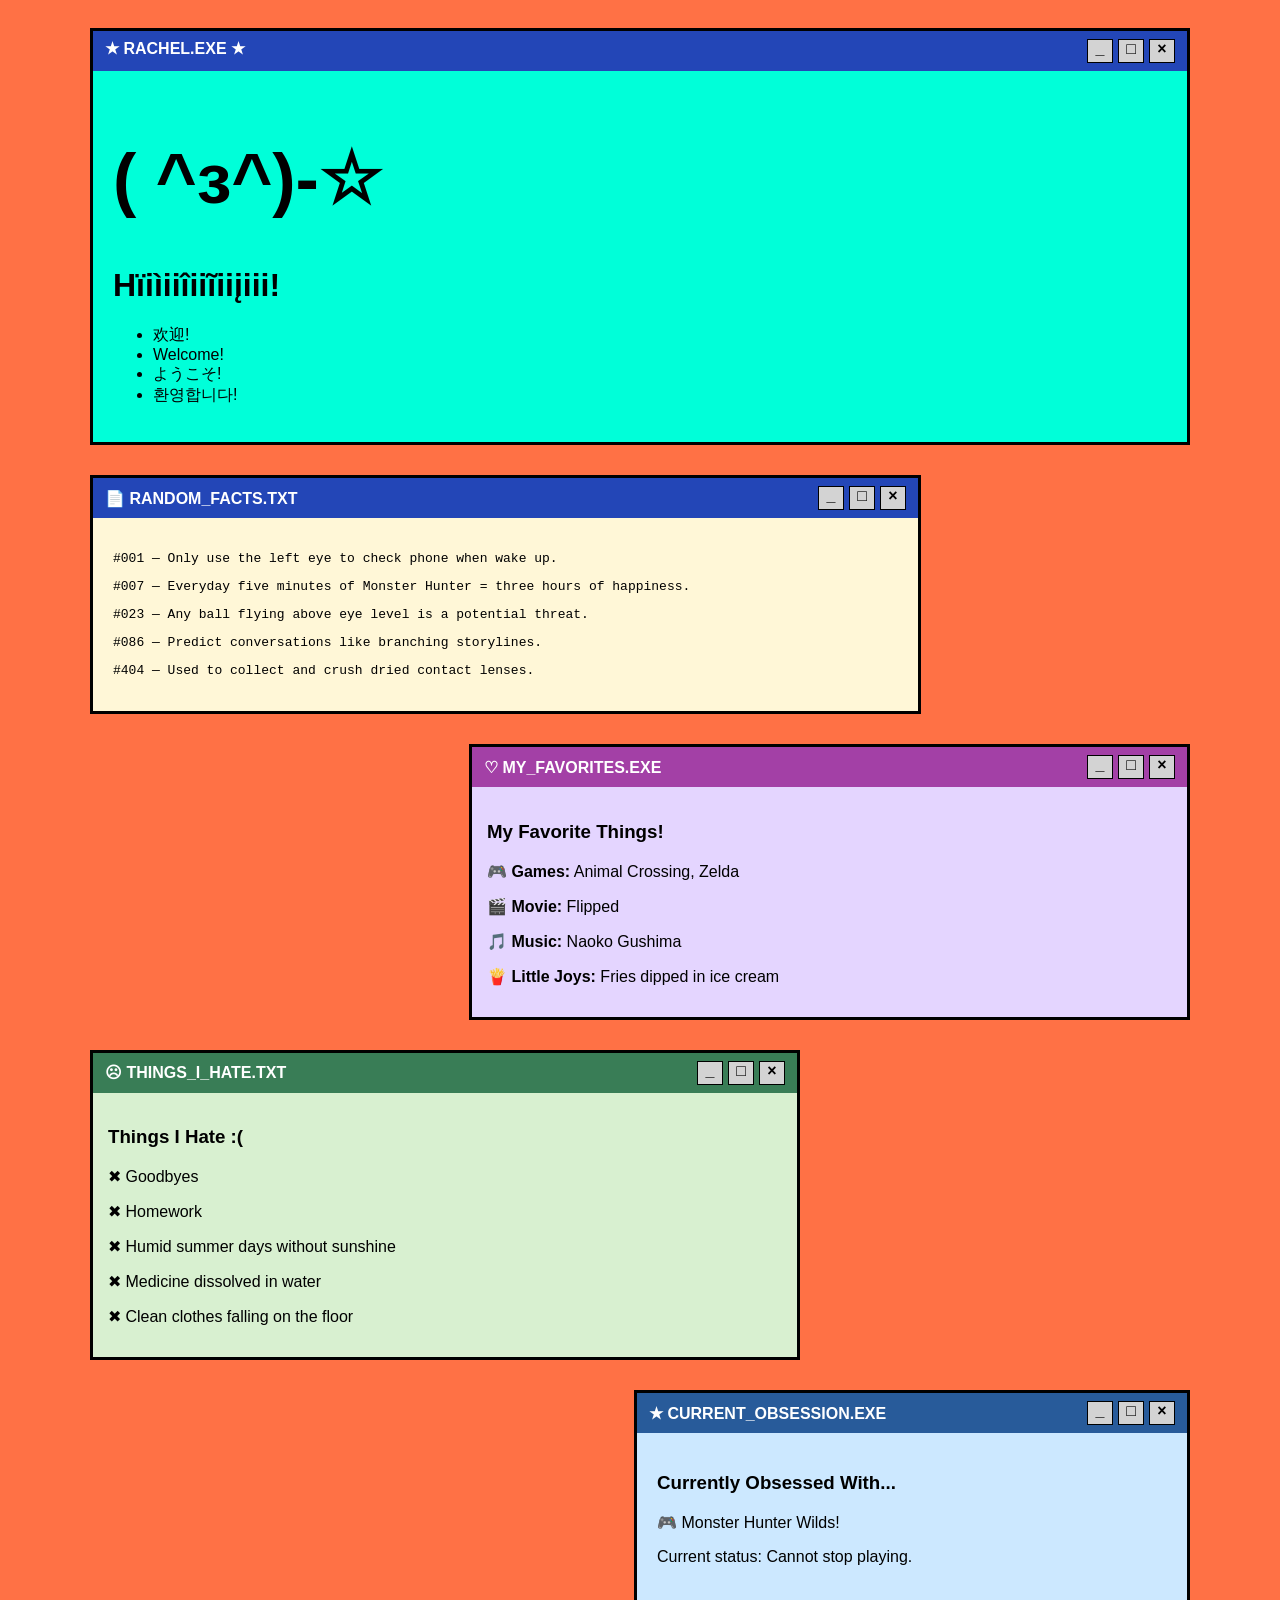
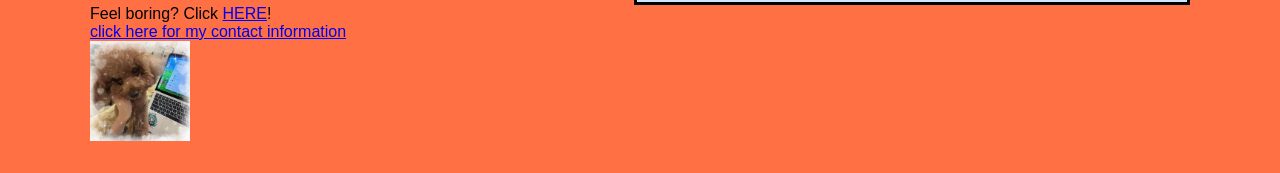
<file: index.html>
<!DOCTYPE html>
<html lang="en">
<head>
    <meta charset="UTF-8">
    <meta name="viewport" content="width=device-width, initial-scale=1.0">
    <title>Document</title>
    <link rel="stylesheet" href="styles.css">
</head>
<body>
   <div class="website">

    <div class="header-window">
        <div class="window-bar">
        <span>★ RACHEL.EXE ★</span>

        <div class="window-buttons">
            <span>_</span>
            <span>□</span>
            <span>×</span>
        </div>
    </div>
        <div class="window-content">
        <h1 class="title">( ^з^)-☆</h1>
        <h1>Hïiìiiîiiĩiiįiii!</h1>

        <ul>
            <li>欢迎!</li>
            <li>Welcome!</li>
            <li>ようこそ!</li>
            <li>환영합니다!</li>
        </ul>
        </div>
    </div>

    <div class="facts-window">
    <div class="facts-bar">
        <span>📄 RANDOM_FACTS.TXT</span>
         <div class="facts-buttons">
        <span>_</span>
        <span>□</span>
        <span>×</span>
        </div>
    </div>

    <div class="facts-content">
        <p>#001 — Only use the left eye to check phone when wake up.</p>
        <p>#007 — Everyday five minutes of Monster Hunter = three hours of happiness.</p>
        <p>#023 — Any ball flying above eye level is a potential threat.</p>
        <p>#086 — Predict conversations like branching storylines.</p>
        <p>#404 — Used to collect and crush dried contact lenses.</p>
    </div>
    

</div>

   <div class="favorites-window">

    <div class="favorites-bar">
        <span>♡ MY_FAVORITES.EXE</span>
        <div class="window-buttons">
        <span>_</span>
        <span>□</span>
        <span>×</span>
        </div>
    </div>

   <div class="favorites-content">
    <h3>My Favorite Things!</h3>

    <p>🎮 <b>Games:</b> Animal Crossing, Zelda</p>
    <p>🎬 <b>Movie:</b> Flipped</p>
    <p>🎵 <b>Music:</b> Naoko Gushima</p>
    <p>🍟 <b>Little Joys:</b> Fries dipped in ice cream</p>
    </div>

</div>

<div class="hate-window">

    <div class="hate-bar">
        <span>☹ THINGS_I_HATE.TXT</span>

        <div class="window-buttons">
            <span>_</span>
            <span>□</span>
            <span>×</span>
        </div>
    </div>

    <div class="hate-content">
        <h3>Things I Hate :(</h3>

        <p>✖ Goodbyes</p>
        <p>✖ Homework</p>
        <p>✖ Humid summer days without sunshine</p>
        <p>✖ Medicine dissolved in water</p>
        <p>✖ Clean clothes falling on the floor</p>
    </div>

</div>

<div class="obsession-window">

    <div class="obsession-bar">
        <span>★ CURRENT_OBSESSION.EXE</span>

        <div class="window-buttons">
            <span>_</span>
            <span>□</span>
            <span>×</span>
        </div>
    </div>

    <div class="obsession-content">
        <h3>Currently Obsessed With...</h3>

        <p>🎮 Monster Hunter Wilds!</p>
        <p>Current status: Cannot stop playing.</p>
    </div>

</div>


<div>

    Feel boring? Click <a href="https://poki.com/zh/g/poor-bunny">HERE</a>!

   <br> <a href="contact.html">click here for my contact information</a>

    <br><img src="kaka.png" width="100" alt="">

</div>
</body>

</html>
</file>
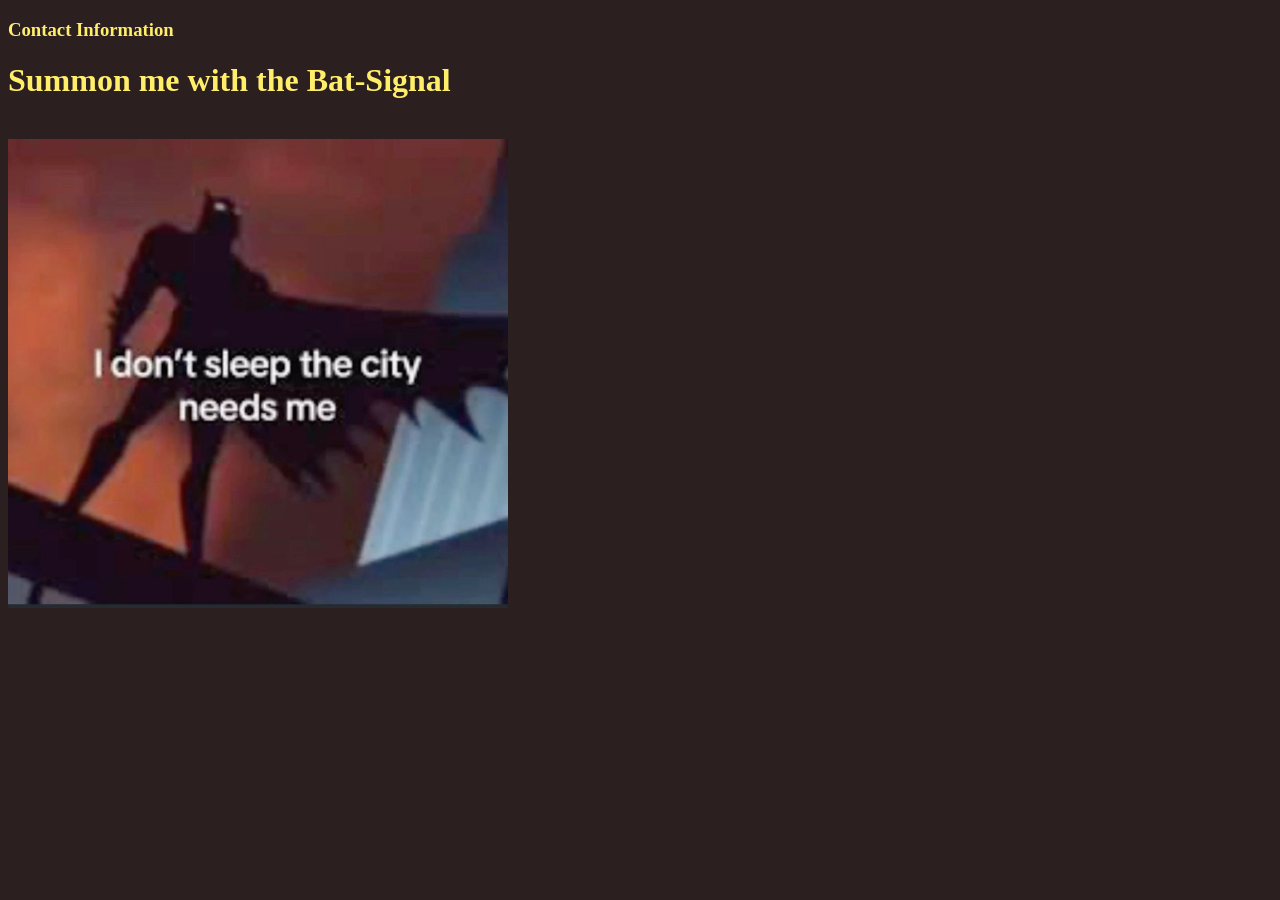
<file: contact.html>
<!DOCTYPE html>
<html lang="en">
<head>
    <meta charset="UTF-8">
    <meta name="viewport" content="width=device-width, initial-scale=1.0">
    <title>Document</title>
    <link rel="stylesheet" href="styles2.css">
</head>
<body>
    <h3>Contact Information</h3>
    <h1>Summon me with the Bat-Signal</h1>
    <br><img src="Batman meme.jpg" width="500" alt="">
</body>
</html>
</file>
<file: styles.css>
body {
    background-color: rgb(255, 113, 69);
    font-family: 'Franklin Gothic Medium', 'Arial Narrow', Arial, sans-serif;
}

.title {
    color: rgb(0, 0, 0);
    font-size: 70px;
    font-family: 'Gill Sans', 'Gill Sans MT', Calibri, 'Trebuchet MS', sans-serif;
}

.website {
    max-width: 1100px;
    margin: 0 auto;
    padding: 20px;
}

.header-window {
    background-color: rgb(0, 255, 217);
    border: 3px solid black;
}
.window-bar {
    background-color: rgb(35, 70, 183);
    color: white;
    padding: 8px 12px;
    display: flex;
    justify-content: space-between;
    font-weight: bold;
}

.window-buttons {
    display: flex;
    gap: 5px;
}

.window-buttons span {
    background-color: lightgray;
    color: black;
    border: 1px solid black;
    width: 24px;
    height: 22px;
    text-align: center;
}

.window-content {
    padding: 20px;
}

.facts-window {
    width: 75%;
    background-color: rgb(255, 247, 215);
    border: 3px solid black;
    margin-top: 30px;
}

.facts-content {
    padding: 20px;
    font-family: monospace;
}

.facts-bar {
    background-color: rgb(35, 70, 183);
    color: white;
    padding: 8px 12px;
    font-weight: bold;
    display: flex;
    justify-content: space-between;
    align-items: center;
}

.facts-buttons {
    display: flex;
    gap: 5px;
}

.facts-buttons span {
    background-color: lightgray;
    color: black;
    border: 1px solid black;
    width: 24px;
    height: 22px;
    text-align: center;
}

.favorites-window {
    width: 65%;
    margin-left: auto;
    margin-top: 30px;
    background-color: rgb(228, 213, 255);
    border: 3px solid black;
}

.favorites-bar {
    background-color: rgb(163, 64, 166);
    color: white;
    padding: 8px 12px;
    font-weight: bold;
    display: flex;
    justify-content: space-between;
    align-items: center;
}

.favorites-content {
    padding: 15px;
}

.hate-window {
    width: 64%;
    margin-top: 30px;
    background-color: rgb(216, 240, 208);
    border: 3px solid black;
}

.hate-bar {
    background-color: rgb(57, 125, 86);
    color: white;
    padding: 8px 12px;
    font-weight: bold;
    display: flex;
    justify-content: space-between;
    align-items: center;
}

.hate-content {
    padding: 15px;
}

.obsession-window {
    width: 50%;
    margin-left: auto;
    margin-top: 30px;
    background-color: rgb(204, 232, 255);
    border: 3px solid black;
}

.obsession-content {
    padding: 20px;
}

.obsession-bar {
    background-color: rgb(40, 91, 154);
    color: white;
    padding: 8px 12px;
    font-weight: bold;
    display: flex;
    justify-content: space-between;
    align-items: center;
}
</file>
<file: styles2.css>
body {
    background-color: rgb(43, 31, 31);
    color: rgb(255, 238, 106);
}
</file>
